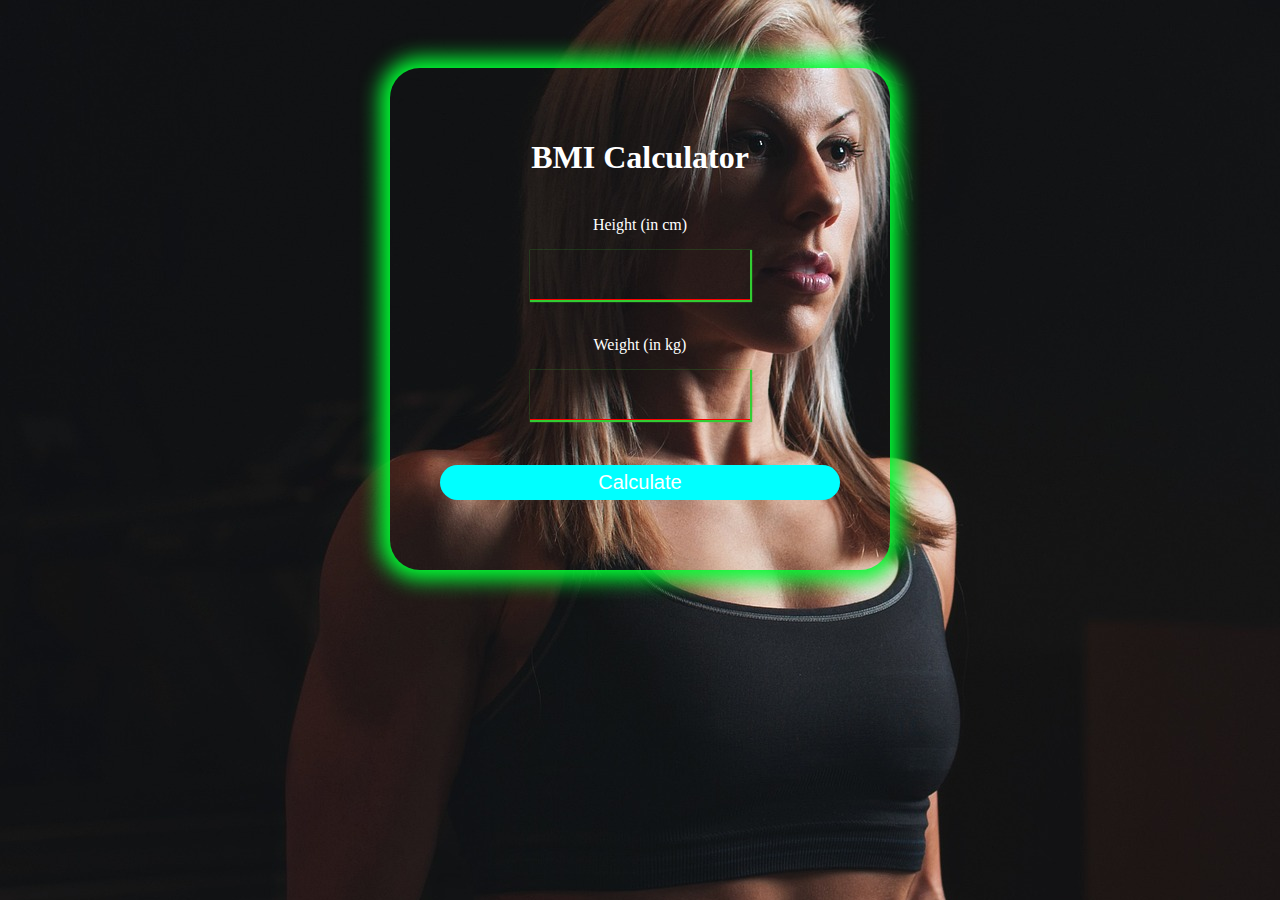
<file: bmi calculator/Bmi.html>
<!DOCTYPE html>
<html lang="en">
    <head>
        <title>BMI Calculator</title>
        <link rel="stylesheet" href="Bmi.css">
        <script src="Bmi.js"></script>
    </head>
    <body>
    <div class="container">
        <h1>BMI Calculator</h1>

        <p>Height (in cm)</p>
        <input type="text" id = "height">

        <p>Weight (in kg)</p>
        <input type="text" id = "weight">

        <button id  = "btn">Calculate</button>

        <div id = "result"></div>

    </div>
</body>
</html>
</file>
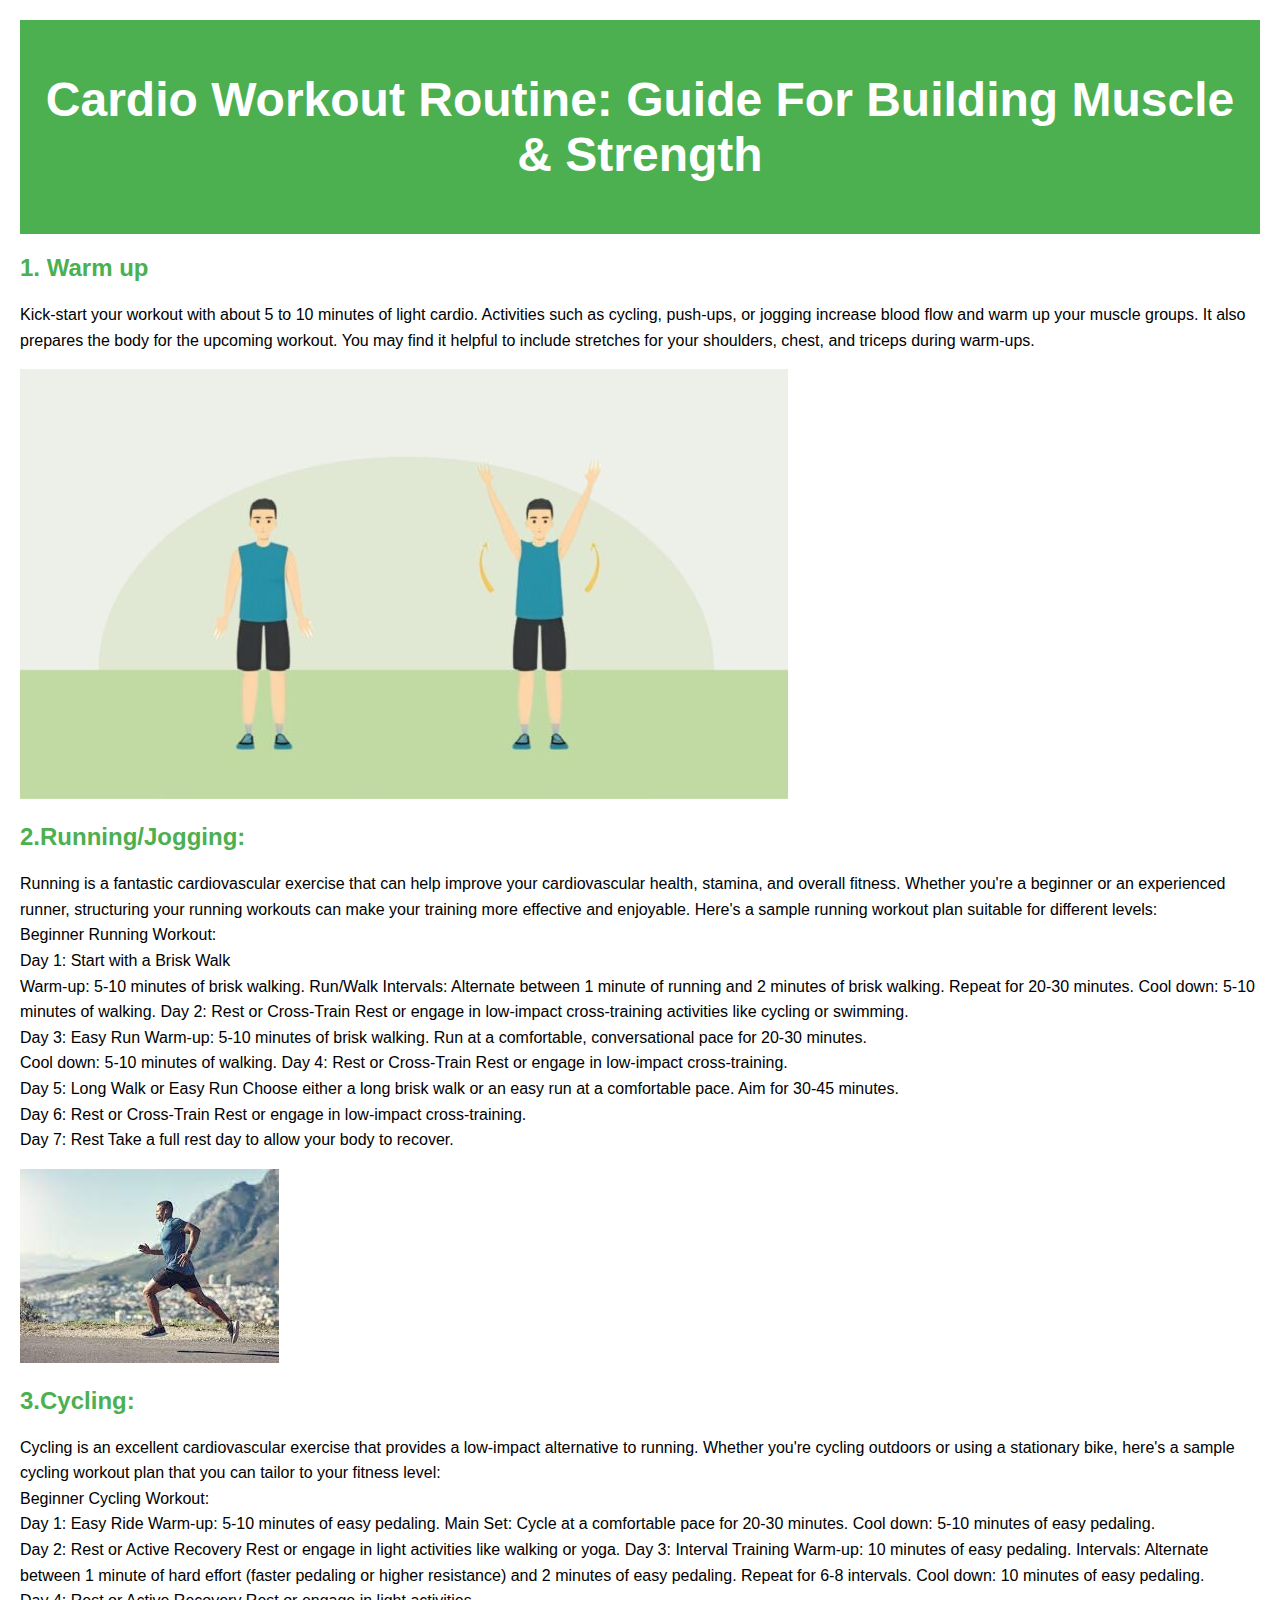
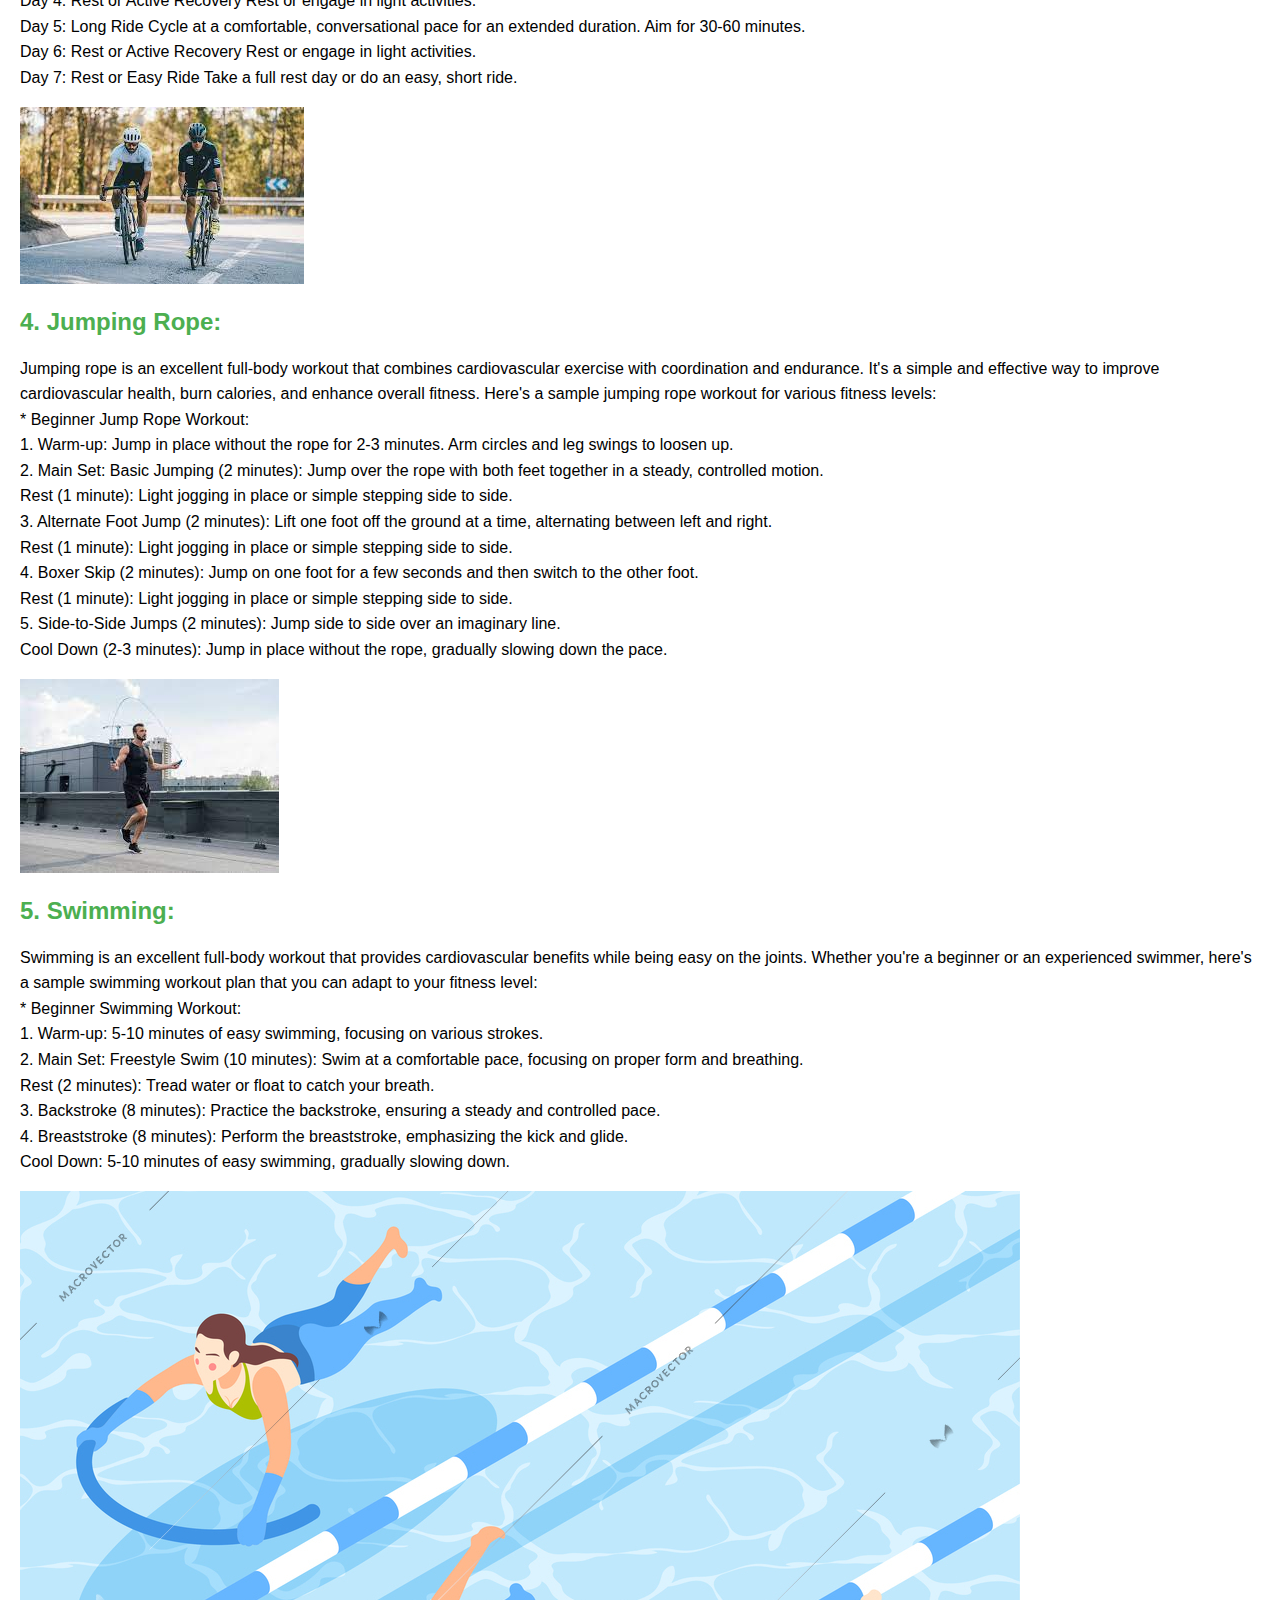
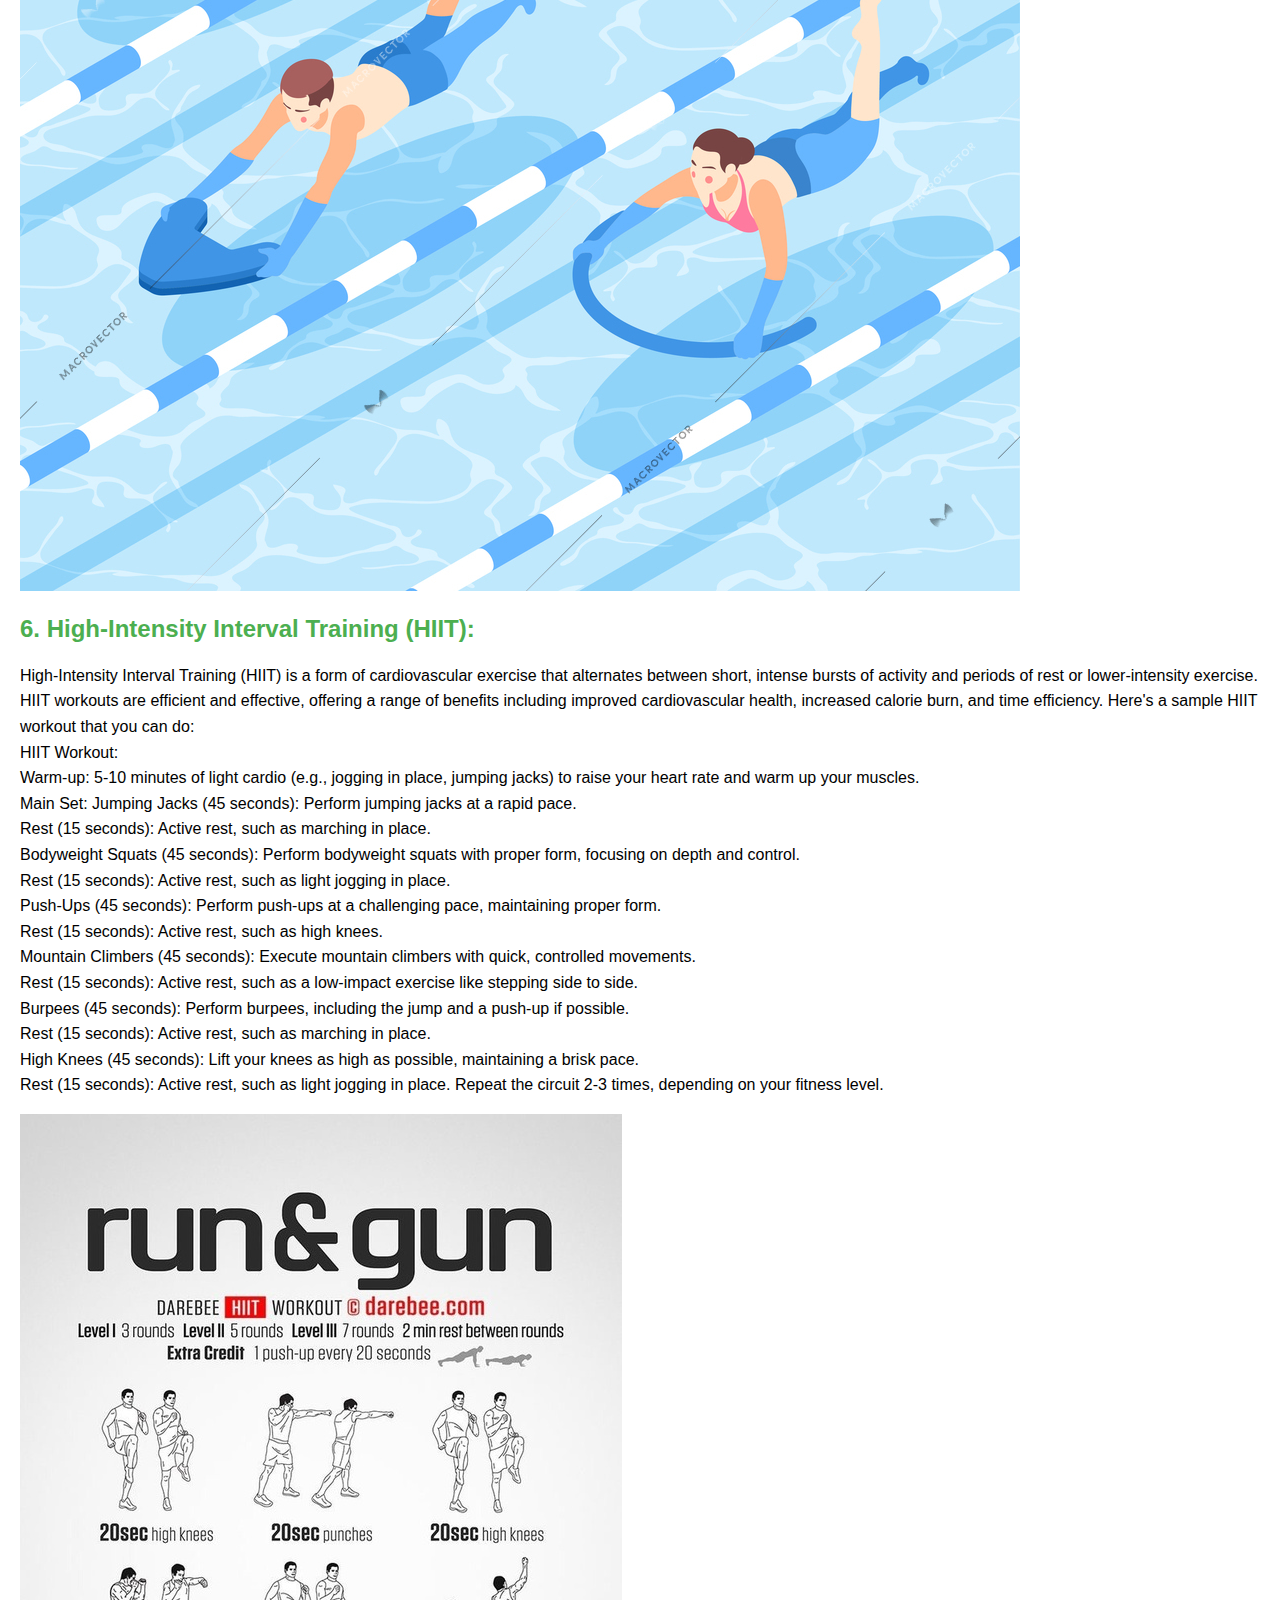
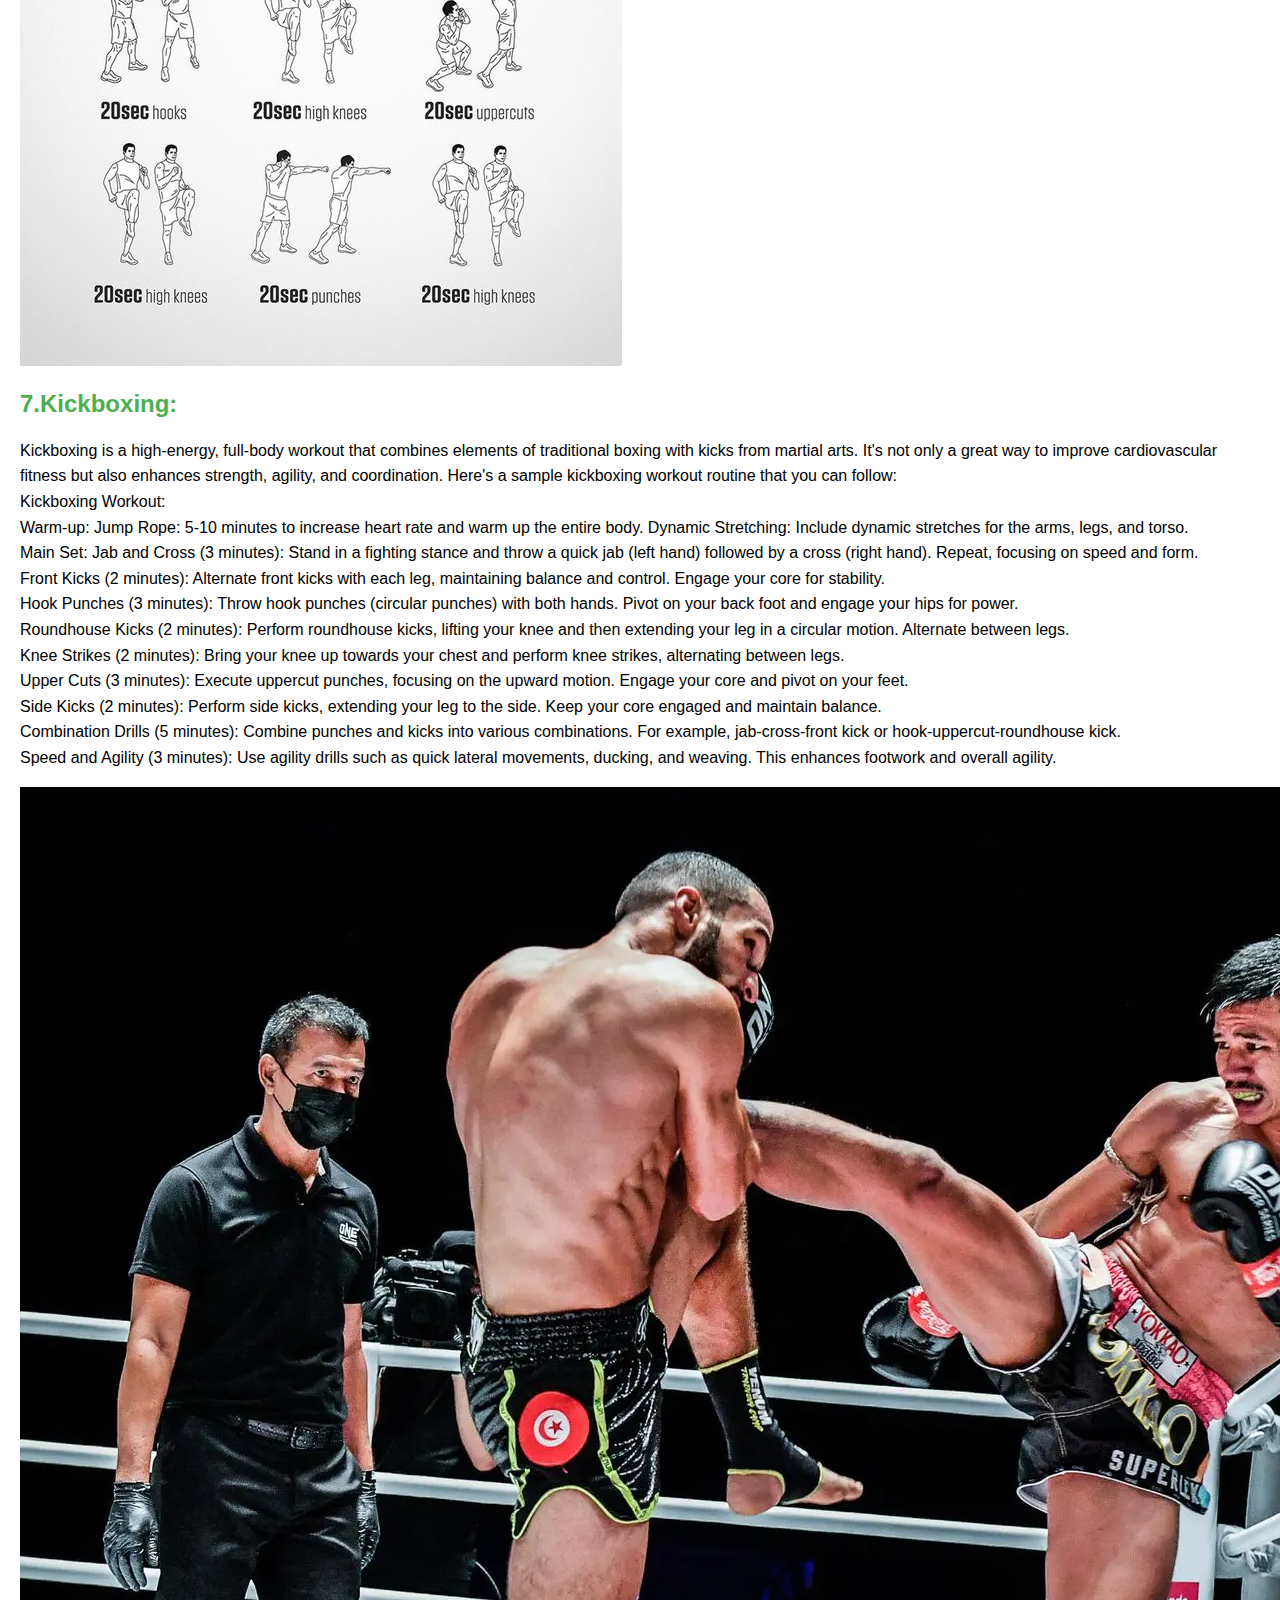
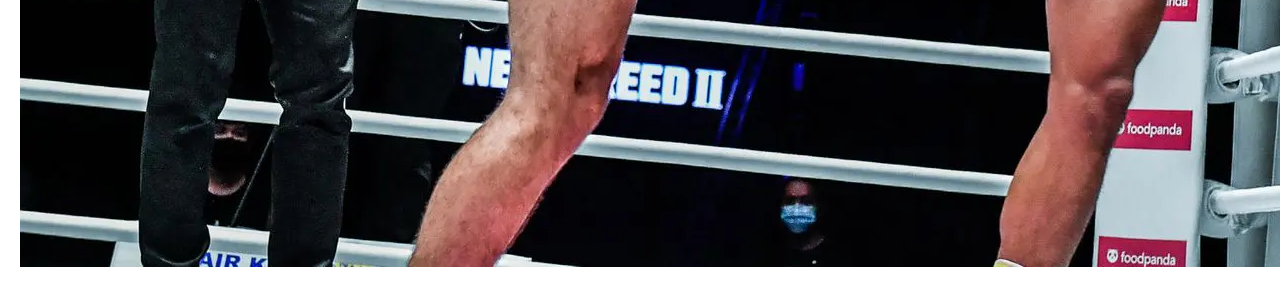
<file: cardio/cardio.html>
<!DOCTYPE html>
<html lang="en">
<head>
    <meta charset="UTF-8">
    <meta name="viewport" content="width=device-width, initial-scale=1.0">
    <title>Push Day Workout Routine: Guide For Building Muscle & Strength</title>
    <style>
        body {
            font-family: Arial, sans-serif;
            margin: 20px;
        }

        header {
            text-align: center;
            padding: 20px;
            background-color: #4CAF50;
            color: white;
            font-size: 24px;
        }

        section {
            margin-bottom: 20px;
        }

        h2 {
            color: #4CAF50;
        }

        p {
            line-height: 1.6;
        }
    </style>
</head>
<body>

    <header>
        <h1>Cardio Workout Routine: Guide For Building Muscle & Strength</h1>
    </header>

    <section>
        <h2>1. Warm up </h2>
        <p>
           
            Kick-start your workout with about 5 to 10 minutes of light cardio. Activities such as cycling, push-ups, or jogging increase blood flow and warm up your muscle groups.

            It also prepares the body for the upcoming workout. You may find it helpful to include stretches for your shoulders, chest, and triceps during warm-ups.


         </p>   
        <img src="Warm-Up-768x430.jpg" alt="">
    </section>

    <section>
        <h2>2.Running/Jogging:</h2>
        <p>
            Running is a fantastic cardiovascular exercise that can help improve your cardiovascular health, stamina, and overall fitness. Whether you're a beginner or an experienced runner, structuring your running workouts can make your training more effective and enjoyable. Here's a sample running workout plan suitable for different levels:<br>

            Beginner Running Workout:<br>
            Day 1: Start with a Brisk Walk<br>
            
            Warm-up: 5-10 minutes of brisk walking.
            Run/Walk Intervals: Alternate between 1 minute of running and 2 minutes of brisk walking. Repeat for 20-30 minutes.
            Cool down: 5-10 minutes of walking.
            Day 2: Rest or Cross-Train
            
            Rest or engage in low-impact cross-training activities like cycling or swimming.<br>
            Day 3: Easy Run
            
            Warm-up: 5-10 minutes of brisk walking.
            Run at a comfortable, conversational pace for 20-30 minutes.<br>
            Cool down: 5-10 minutes of walking.
            Day 4: Rest or Cross-Train
            
            Rest or engage in low-impact cross-training.<br>
            Day 5: Long Walk or Easy Run
            
            Choose either a long brisk walk or an easy run at a comfortable pace. Aim for 30-45 minutes.<br>
            Day 6: Rest or Cross-Train
            
            Rest or engage in low-impact cross-training.<br>
            Day 7: Rest
            
            Take a full rest day to allow your body to recover.<br>
            </p>

        <img src="running.jpg" alt="" >
    </section>

    <section>
        <h2>3.Cycling:</h2>
        <p>
            Cycling is an excellent cardiovascular exercise that provides a low-impact alternative to running. Whether you're cycling outdoors or using a stationary bike, here's a sample cycling workout plan that you can tailor to your fitness level:<br>

Beginner Cycling Workout:<br>
Day 1: Easy Ride

Warm-up: 5-10 minutes of easy pedaling.
Main Set: Cycle at a comfortable pace for 20-30 minutes.
Cool down: 5-10 minutes of easy pedaling.<br>
Day 2: Rest or Active Recovery

Rest or engage in light activities like walking or yoga.
Day 3: Interval Training

Warm-up: 10 minutes of easy pedaling.
Intervals: Alternate between 1 minute of hard effort (faster pedaling or higher resistance) and 2 minutes of easy pedaling. Repeat for 6-8 intervals.
Cool down: 10 minutes of easy pedaling.<br>
Day 4: Rest or Active Recovery

Rest or engage in light activities.<br>
Day 5: Long Ride

Cycle at a comfortable, conversational pace for an extended duration. Aim for 30-60 minutes.<br>
Day 6: Rest or Active Recovery

Rest or engage in light activities.<br>
Day 7: Rest or Easy Ride

Take a full rest day or do an easy, short ride.<br>
        
        </p>

        <img src="cyclling.jpg" alt="" >
    </section>

    <section>
        <h2>4. Jumping Rope:</h2>
        <p>
            Jumping rope is an excellent full-body workout that combines cardiovascular exercise with coordination and endurance. It's a simple and effective way to improve cardiovascular health, burn calories, and enhance overall fitness. Here's a sample jumping rope workout for various fitness levels:<br>

* Beginner Jump Rope Workout:<br>
1. Warm-up:

Jump in place without the rope for 2-3 minutes.
Arm circles and leg swings to loosen up.<br>
2. Main Set:

Basic Jumping (2 minutes):

Jump over the rope with both feet together in a steady, controlled motion.<br>
Rest (1 minute):

Light jogging in place or simple stepping side to side.<br>
3. Alternate Foot Jump (2 minutes):

Lift one foot off the ground at a time, alternating between left and right.<br>
Rest (1 minute):

Light jogging in place or simple stepping side to side.<br>
4. Boxer Skip (2 minutes):

Jump on one foot for a few seconds and then switch to the other foot.<br>
Rest (1 minute):

Light jogging in place or simple stepping side to side.<br>
5. Side-to-Side Jumps (2 minutes):

Jump side to side over an imaginary line.<br>
Cool Down (2-3 minutes):

Jump in place without the rope, gradually slowing down the pace.<br>
        </p>
        <img src="jump rope.jpg"  >
    </section>

    <section>
        <h2>5. Swimming:</h2>
        <p>
            
Swimming is an excellent full-body workout that provides cardiovascular benefits while being easy on the joints. Whether you're a beginner or an experienced swimmer, here's a sample swimming workout plan that you can adapt to your fitness level:<br>

* Beginner Swimming Workout:<br>
1. Warm-up:

5-10 minutes of easy swimming, focusing on various strokes.<br>
2. Main Set:

Freestyle Swim (10 minutes):

Swim at a comfortable pace, focusing on proper form and breathing.<br>
Rest (2 minutes):

Tread water or float to catch your breath.<br>
3. Backstroke (8 minutes):

Practice the backstroke, ensuring a steady and controlled pace.<br>

4. Breaststroke (8 minutes):

Perform the breaststroke, emphasizing the kick and glide.<br>

Cool Down:

5-10 minutes of easy swimming, gradually slowing down.<br>
</p>
        <img src="swimming.jpg" alt="" >
    </section>

    <section>
        <h2>6. High-Intensity Interval Training (HIIT):</h2>
        <p>
            High-Intensity Interval Training (HIIT) is a form of cardiovascular exercise that alternates between short, intense bursts of activity and periods of rest or lower-intensity exercise. HIIT workouts are efficient and effective, offering a range of benefits including improved cardiovascular health, increased calorie burn, and time efficiency. Here's a sample HIIT workout that you can do:<br>

            HIIT Workout:<br>
            Warm-up:
            
            5-10 minutes of light cardio (e.g., jogging in place, jumping jacks) to raise your heart rate and warm up your muscles.<br>
            Main Set:
            
            Jumping Jacks (45 seconds):
            
            Perform jumping jacks at a rapid pace.<br>
            Rest (15 seconds):
            
            Active rest, such as marching in place.<br>
            Bodyweight Squats (45 seconds):
            
            Perform bodyweight squats with proper form, focusing on depth and control.<br>
            Rest (15 seconds):
            
            Active rest, such as light jogging in place.<br>
            Push-Ups (45 seconds):
            
            Perform push-ups at a challenging pace, maintaining proper form.<br>
            Rest (15 seconds):
            
            Active rest, such as high knees.<br>
            Mountain Climbers (45 seconds):
            
            Execute mountain climbers with quick, controlled movements.<br>
            Rest (15 seconds):
            
            Active rest, such as a low-impact exercise like stepping side to side.<br>
            Burpees (45 seconds):
            
            Perform burpees, including the jump and a push-up if possible.<br>
            Rest (15 seconds):
            
            Active rest, such as marching in place.<br>
            High Knees (45 seconds):
            
            Lift your knees as high as possible, maintaining a brisk pace.<br>
            Rest (15 seconds):
            
            Active rest, such as light jogging in place.
            Repeat the circuit 2-3 times, depending on your fitness level.</p>
        <img src="hiit.jpg" alt="" >
    </section>

    <section>
        <h2>7.Kickboxing:</h2>
        <p>
            Kickboxing is a high-energy, full-body workout that combines elements of traditional boxing with kicks from martial arts. It's not only a great way to improve cardiovascular fitness but also enhances strength, agility, and coordination. Here's a sample kickboxing workout routine that you can follow:<br>

            Kickboxing Workout:<br>
            Warm-up:
            
            Jump Rope: 5-10 minutes to increase heart rate and warm up the entire body.
            Dynamic Stretching: Include dynamic stretches for the arms, legs, and torso.<br>
            Main Set:
            
            Jab and Cross (3 minutes):
            
            Stand in a fighting stance and throw a quick jab (left hand) followed by a cross (right hand). Repeat, focusing on speed and form.<br>
            Front Kicks (2 minutes):
            
            Alternate front kicks with each leg, maintaining balance and control. Engage your core for stability.<br>
            Hook Punches (3 minutes):
            
            Throw hook punches (circular punches) with both hands. Pivot on your back foot and engage your hips for power.<br>
            Roundhouse Kicks (2 minutes):
            
            Perform roundhouse kicks, lifting your knee and then extending your leg in a circular motion. Alternate between legs.<br>
            Knee Strikes (2 minutes):
            
            Bring your knee up towards your chest and perform knee strikes, alternating between legs.<br>
            Upper Cuts (3 minutes):
            
            Execute uppercut punches, focusing on the upward motion. Engage your core and pivot on your feet.<br>
            Side Kicks (2 minutes):
            
            Perform side kicks, extending your leg to the side. Keep your core engaged and maintain balance.<br>
            Combination Drills (5 minutes):
            
            Combine punches and kicks into various combinations. For example, jab-cross-front kick or hook-uppercut-roundhouse kick.<br>
            Speed and Agility (3 minutes):
            
            Use agility drills such as quick lateral movements, ducking, and weaving. This enhances footwork and overall agility.</p>
        <img src="kick boxing.webp" alt="">
    </section>

</body>
</html>
</file>
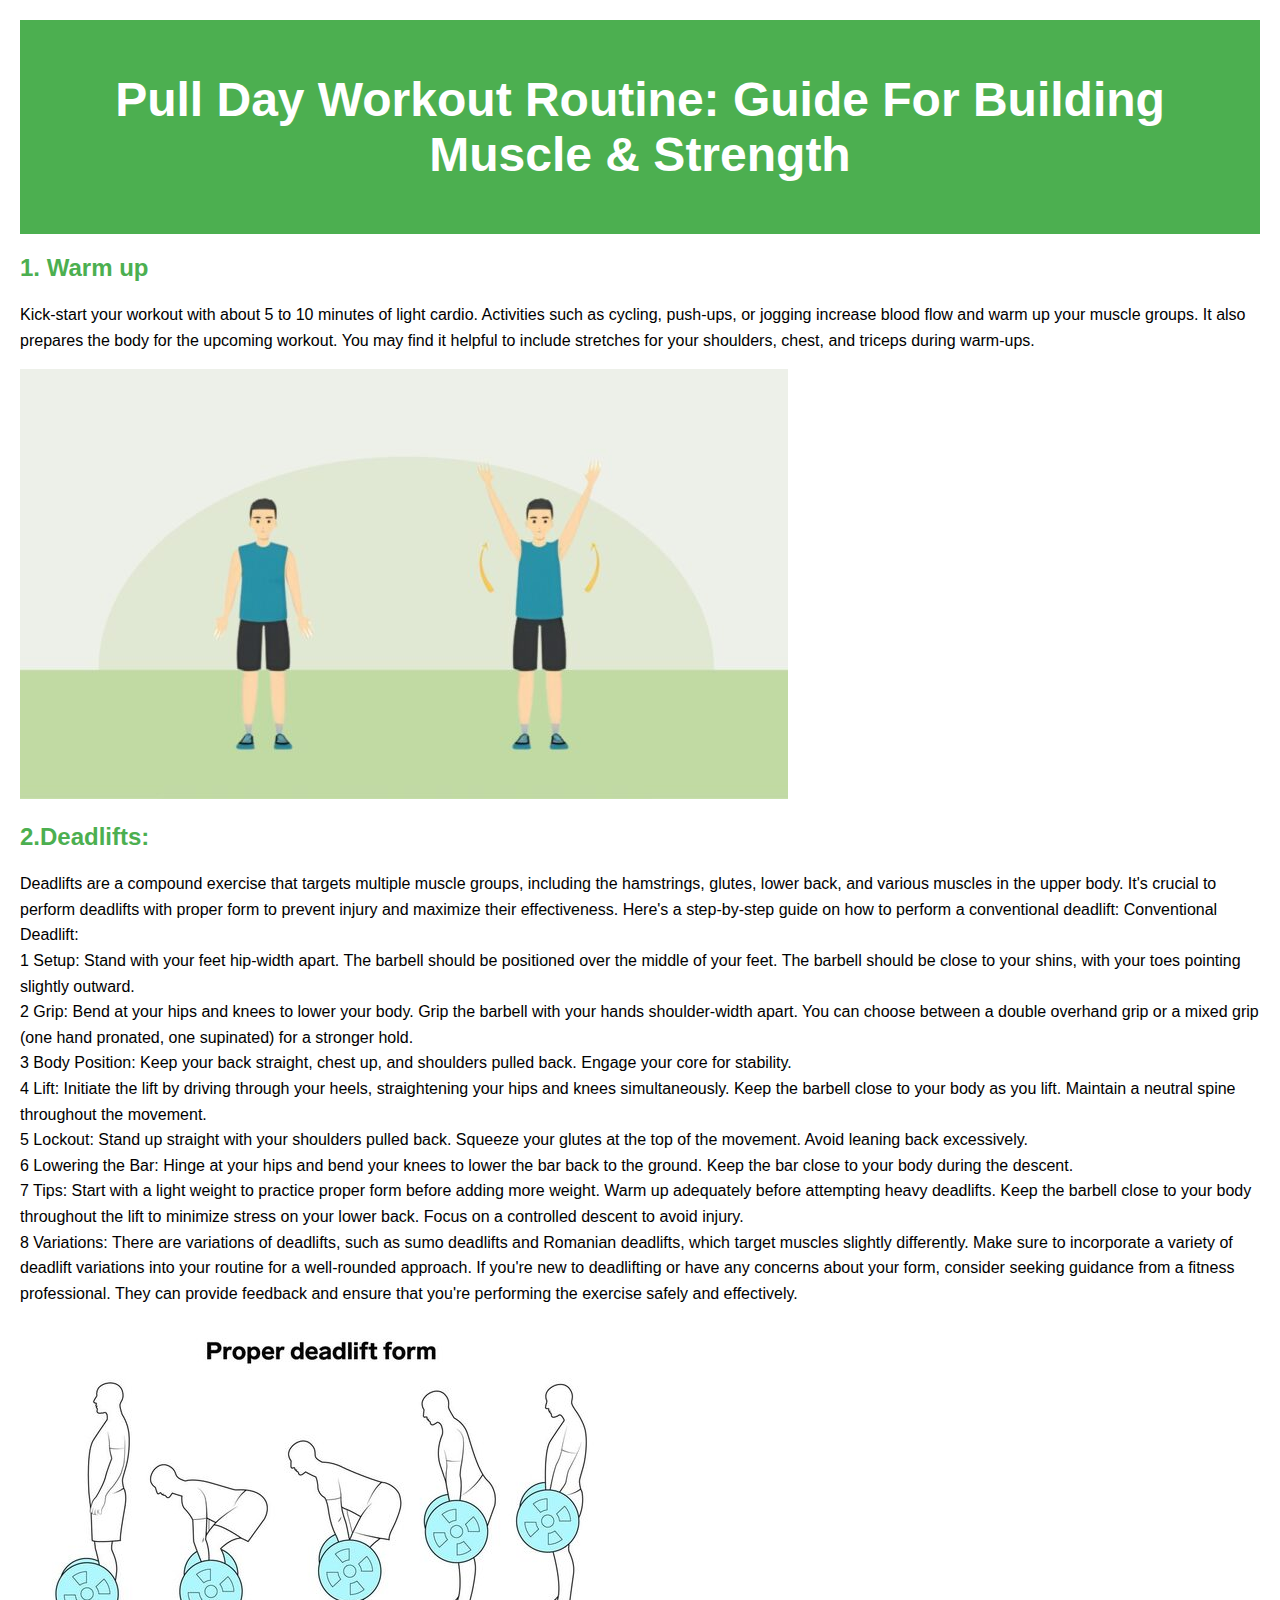
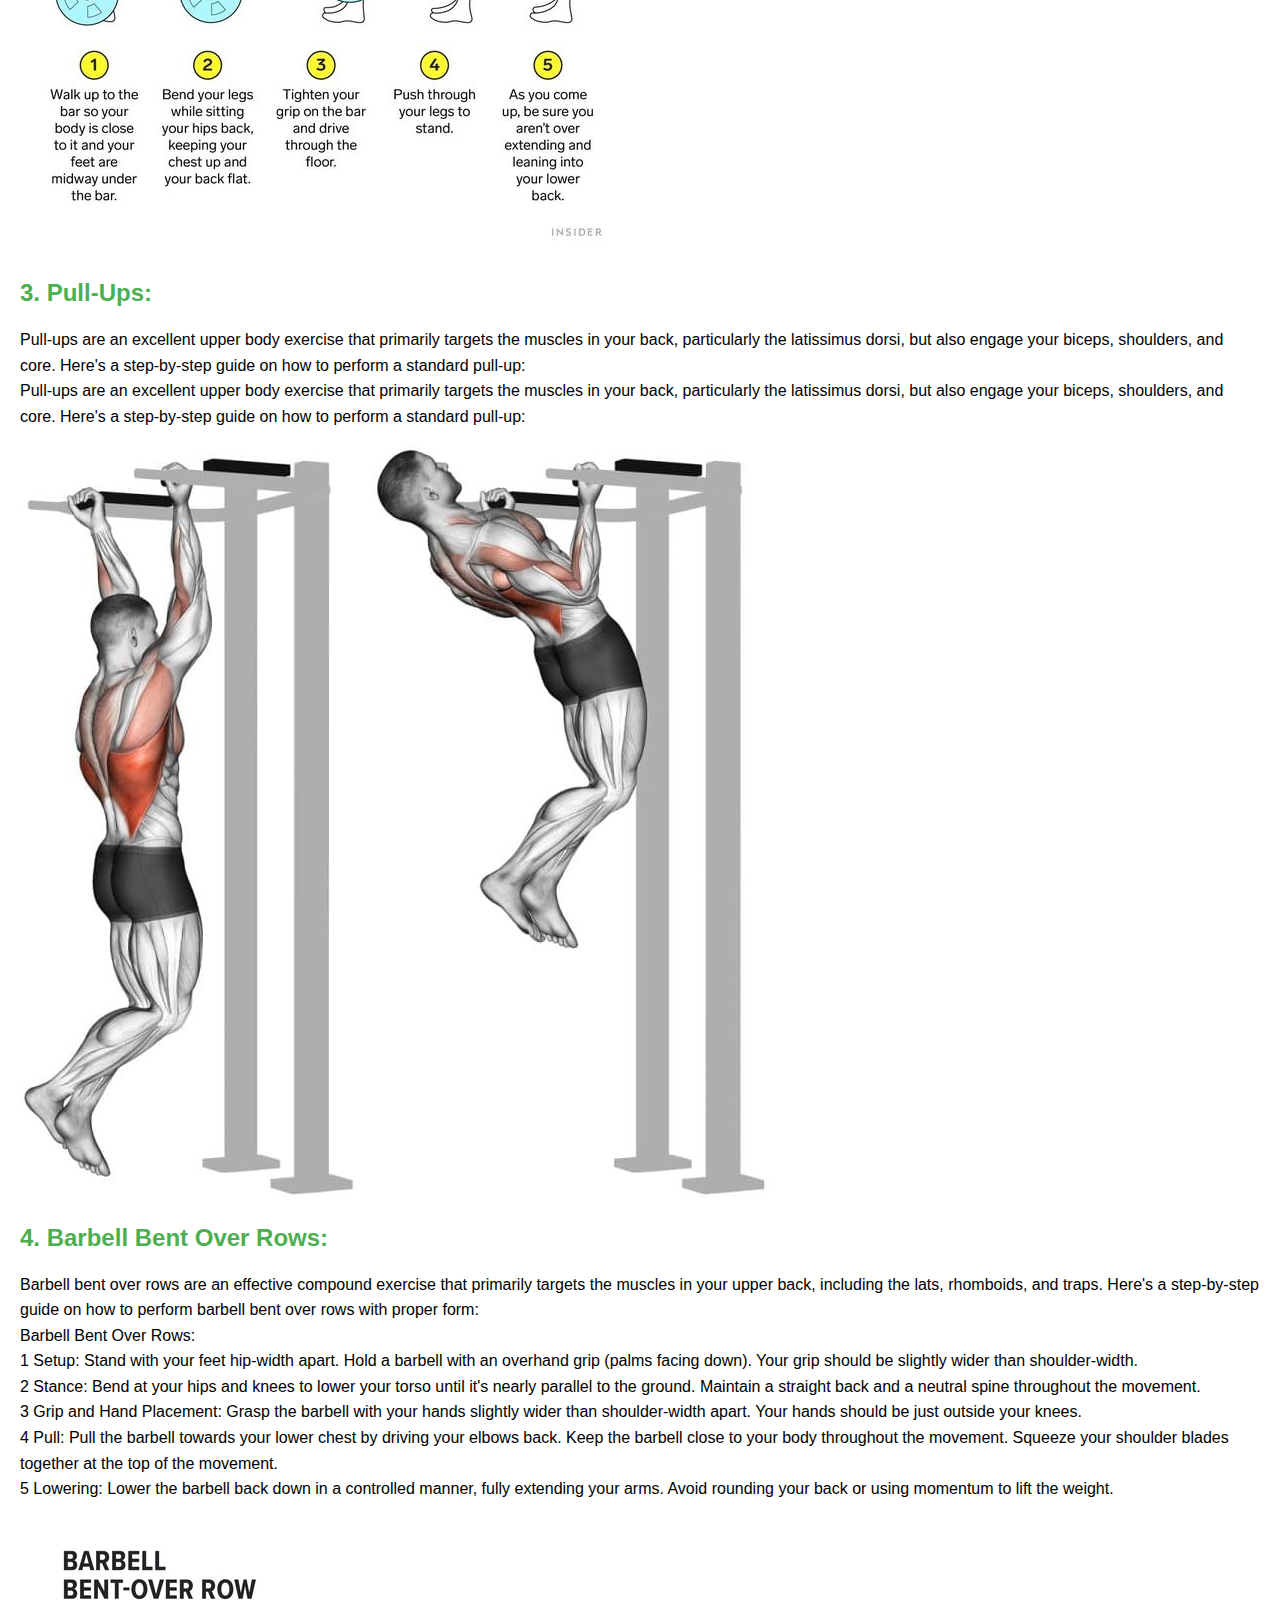
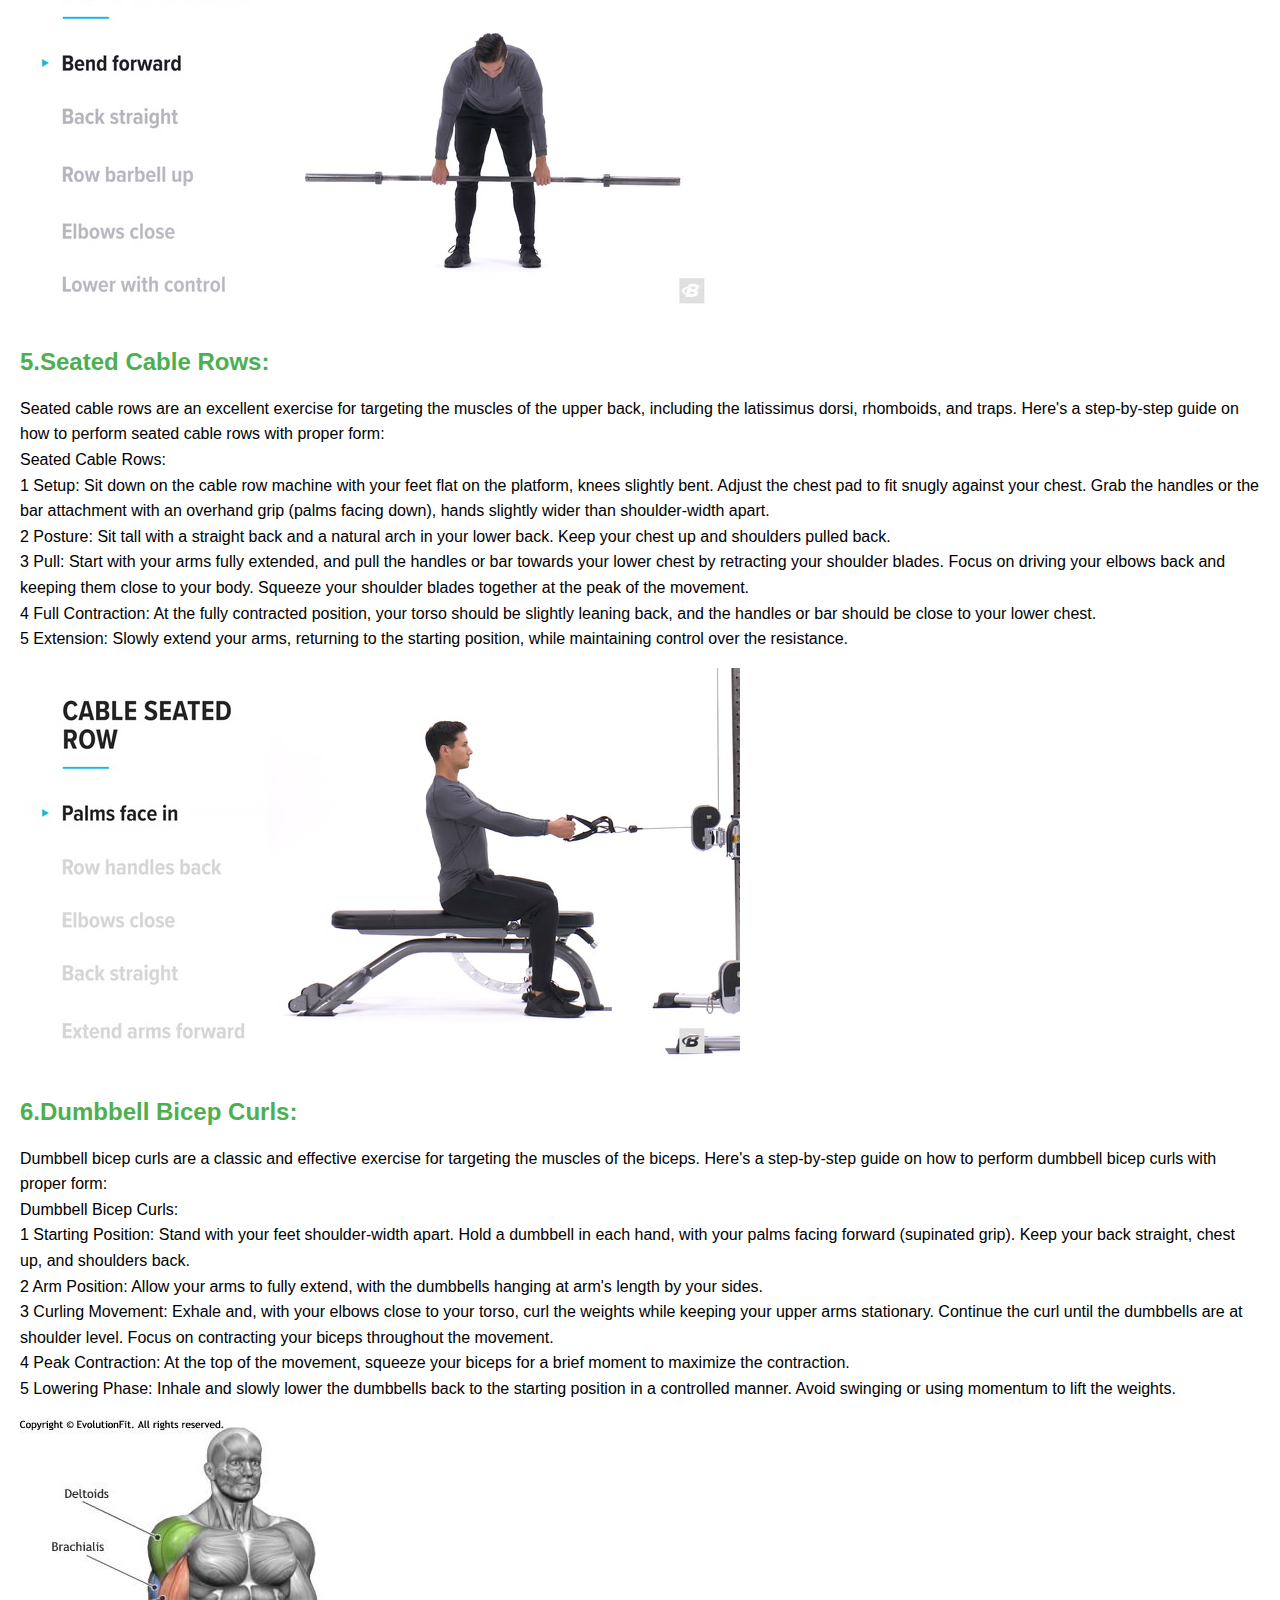
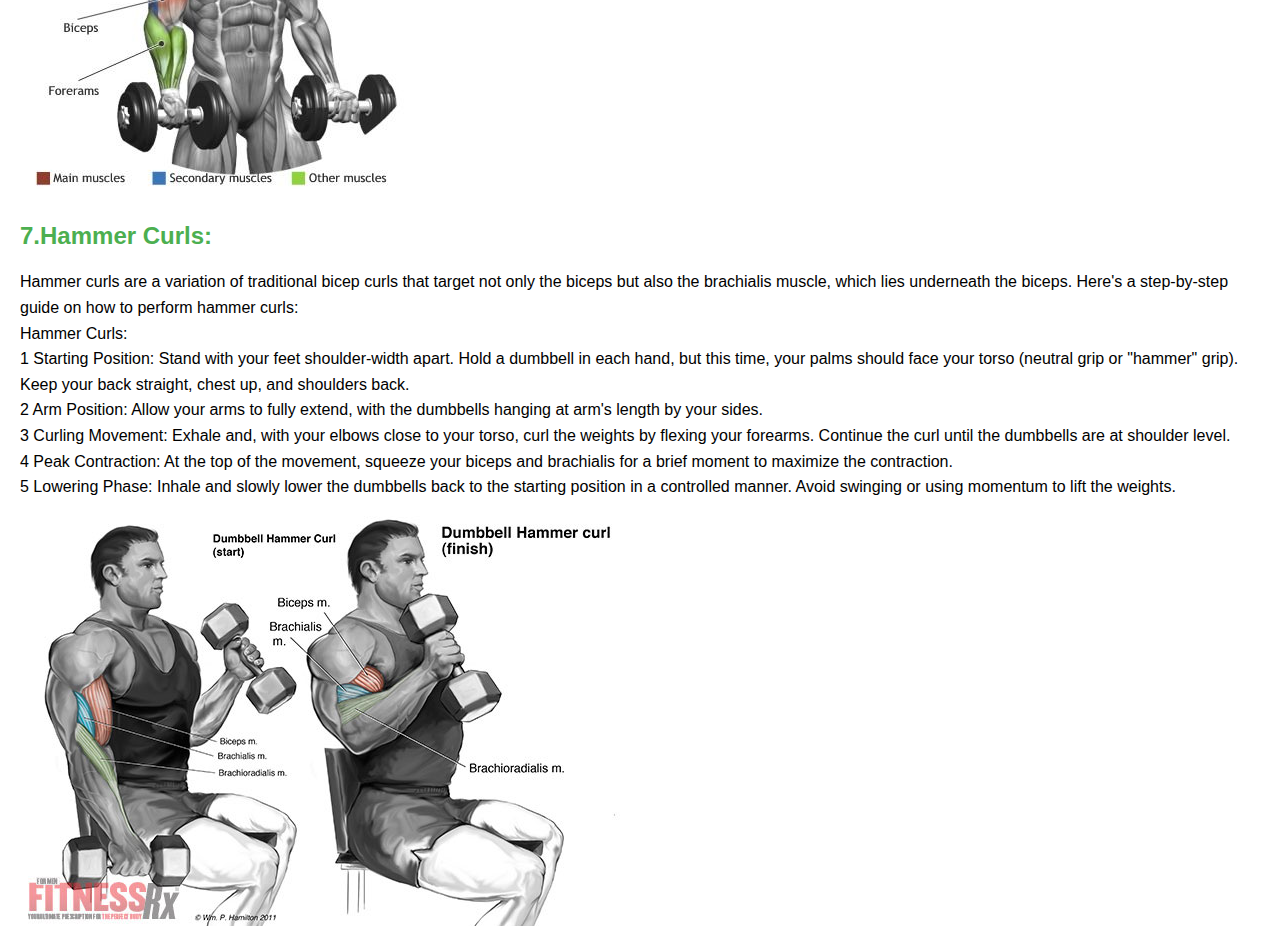
<file: pull workout/pull.html>
<!DOCTYPE html>
<html lang="en">
<head>
    <meta charset="UTF-8">
    <meta name="viewport" content="width=device-width, initial-scale=1.0">
    <title>Push Day Workout Routine: Guide For Building Muscle & Strength</title>
    <style>
        body {
            font-family: Arial, sans-serif;
            margin: 20px;
        }

        header {
            text-align: center;
            padding: 20px;
            background-color: #4CAF50;
            color: white;
            font-size: 24px;
        }

        section {
            margin-bottom: 20px;
        }

        h2 {
            color: #4CAF50;
        }

        p {
            line-height: 1.6;
        }
    </style>
</head>
<body>

    <header>
        <h1>Pull Day Workout Routine: Guide For Building Muscle & Strength</h1>
    </header>

    <section>
        <h2>1. Warm up </h2>
        <p>
            Kick-start your workout with about 5 to 10 minutes of light cardio. Activities such as cycling, push-ups, or jogging increase blood flow and warm up your muscle groups.

            It also prepares the body for the upcoming workout. You may find it helpful to include stretches for your shoulders, chest, and triceps during warm-ups.

         </p>   
        <img src="Warm-Up-768x430.jpg" >
    </section>

    <section>
        <h2>2.Deadlifts: </h2>
        <p>
           
Deadlifts are a compound exercise that targets multiple muscle groups, including the hamstrings, glutes, lower back, and various muscles in the upper body. It's crucial to perform deadlifts with proper form to prevent injury and maximize their effectiveness. Here's a step-by-step guide on how to perform a conventional deadlift:

Conventional Deadlift:<br>

 1 Setup:

Stand with your feet hip-width apart. The barbell should be positioned over the middle of your feet.
The barbell should be close to your shins, with your toes pointing slightly outward.<br>
2 Grip:

Bend at your hips and knees to lower your body.
Grip the barbell with your hands shoulder-width apart. You can choose between a double overhand grip or a mixed grip (one hand pronated, one supinated) for a stronger hold.<br>
3 Body Position:

Keep your back straight, chest up, and shoulders pulled back.
Engage your core for stability.<br>
4 Lift:

Initiate the lift by driving through your heels, straightening your hips and knees simultaneously.
Keep the barbell close to your body as you lift.
Maintain a neutral spine throughout the movement.<br>
5 Lockout:

Stand up straight with your shoulders pulled back.
Squeeze your glutes at the top of the movement.
Avoid leaning back excessively.<br>
6 Lowering the Bar:

Hinge at your hips and bend your knees to lower the bar back to the ground.
Keep the bar close to your body during the descent.<br>
7 Tips:

Start with a light weight to practice proper form before adding more weight.
Warm up adequately before attempting heavy deadlifts.
Keep the barbell close to your body throughout the lift to minimize stress on your lower back.
Focus on a controlled descent to avoid injury.<br>
8 Variations:
There are variations of deadlifts, such as sumo deadlifts and Romanian deadlifts, which target muscles slightly differently. Make sure to incorporate a variety of deadlift variations into your routine for a well-rounded approach.

If you're new to deadlifting or have any concerns about your form, consider seeking guidance from a fitness professional. They can provide feedback and ensure that you're performing the exercise safely and effectively.<br>





 
            </p>

        <img src="dead lift.jpg" alt="" >
    </section>

    <section>
        <h2>3. Pull-Ups: </h2>
        <p>
            
Pull-ups are an excellent upper body exercise that primarily targets the muscles in your back, particularly the latissimus dorsi, but also engage your biceps, shoulders, and core. Here's a step-by-step guide on how to perform a standard pull-up:<br>
       
Pull-ups are an excellent upper body exercise that primarily targets the muscles in your back, particularly the latissimus dorsi, but also engage your biceps, shoulders, and core. Here's a step-by-step guide on how to perform a standard pull-up:
</p>
        <img src="pullups.jpg" alt="" >
    </section>

    <section>
        <h2>4. Barbell Bent Over Rows:</h2>
        <p>
            Barbell bent over rows are an effective compound exercise that primarily targets the muscles in your upper back, including the lats, rhomboids, and traps. Here's a step-by-step guide on how to perform barbell bent over rows with proper form:<br>
            Barbell Bent Over Rows:<br>

            1 Setup:
            
            Stand with your feet hip-width apart.
            Hold a barbell with an overhand grip (palms facing down).
            Your grip should be slightly wider than shoulder-width.<br>
            2 Stance:
            
            Bend at your hips and knees to lower your torso until it's nearly parallel to the ground.
            Maintain a straight back and a neutral spine throughout the movement.<br>
            3 Grip and Hand Placement:
            
            Grasp the barbell with your hands slightly wider than shoulder-width apart.
            Your hands should be just outside your knees.<br>
            4 Pull:
            
            Pull the barbell towards your lower chest by driving your elbows back.
            Keep the barbell close to your body throughout the movement.
            Squeeze your shoulder blades together at the top of the movement.<br>
            5 Lowering:
            
            Lower the barbell back down in a controlled manner, fully extending your arms.
            Avoid rounding your back or using momentum to lift the weight.<br>
         </p>   
        <img src="barbell bent-over row.jpg"  >
    </section>

    <section>
        <h2>5.Seated Cable Rows: </h2>
        <p>
            Seated cable rows are an excellent exercise for targeting the muscles of the upper back, including the latissimus dorsi, rhomboids, and traps. Here's a step-by-step guide on how to perform seated cable rows with proper form:<br>
            Seated Cable Rows:<br>

1 Setup:

Sit down on the cable row machine with your feet flat on the platform, knees slightly bent.
Adjust the chest pad to fit snugly against your chest.
Grab the handles or the bar attachment with an overhand grip (palms facing down), hands slightly wider than shoulder-width apart.<br>
2 Posture:

Sit tall with a straight back and a natural arch in your lower back.
Keep your chest up and shoulders pulled back.<br>
3 Pull:

Start with your arms fully extended, and pull the handles or bar towards your lower chest by retracting your shoulder blades.
Focus on driving your elbows back and keeping them close to your body.
Squeeze your shoulder blades together at the peak of the movement.<br>
4 Full Contraction:

At the fully contracted position, your torso should be slightly leaning back, and the handles or bar should be close to your lower chest.<br>
5 Extension:

Slowly extend your arms, returning to the starting position, while maintaining control over the resistance.<br>
         </p>   
        <img src="cable seated row.jpg" alt="" >
    </section>

    <section>
        <h2>6.Dumbbell Bicep Curls:</h2>
        <p>
            Dumbbell bicep curls are a classic and effective exercise for targeting the muscles of the biceps. Here's a step-by-step guide on how to perform dumbbell bicep curls with proper form:<br>

Dumbbell Bicep Curls:<br>

1 Starting Position:

Stand with your feet shoulder-width apart.
Hold a dumbbell in each hand, with your palms facing forward (supinated grip).
Keep your back straight, chest up, and shoulders back.<br>
2 Arm Position:

Allow your arms to fully extend, with the dumbbells hanging at arm's length by your sides.<br>
3 Curling Movement:

Exhale and, with your elbows close to your torso, curl the weights while keeping your upper arms stationary.
Continue the curl until the dumbbells are at shoulder level. Focus on contracting your biceps throughout the movement.<br>
4 Peak Contraction:

At the top of the movement, squeeze your biceps for a brief moment to maximize the contraction.<br>
5 Lowering Phase:

Inhale and slowly lower the dumbbells back to the starting position in a controlled manner.
Avoid swinging or using momentum to lift the weights.<br>
            
        </p>
        <img src="dumbell bicep curl.jpg" alt="" >
    </section>

    <section>
        <h2>7.Hammer Curls:</h2>
        <p>
            Hammer curls are a variation of traditional bicep curls that target not only the biceps but also the brachialis muscle, which lies underneath the biceps. Here's a step-by-step guide on how to perform hammer curls:<br>

Hammer Curls:<br>

1 Starting Position:

Stand with your feet shoulder-width apart.
Hold a dumbbell in each hand, but this time, your palms should face your torso (neutral grip or "hammer" grip).
Keep your back straight, chest up, and shoulders back.<br>
2 Arm Position:

Allow your arms to fully extend, with the dumbbells hanging at arm's length by your sides.<br>
3 Curling Movement:

Exhale and, with your elbows close to your torso, curl the weights by flexing your forearms.
Continue the curl until the dumbbells are at shoulder level.<br>
4 Peak Contraction:

At the top of the movement, squeeze your biceps and brachialis for a brief moment to maximize the contraction.<br>
5 Lowering Phase:

Inhale and slowly lower the dumbbells back to the starting position in a controlled manner.
Avoid swinging or using momentum to lift the weights.<br>
            
        </p>
        <img src="hammercurl.jpg" alt="">
    </section>

</body>
</html>
</file>
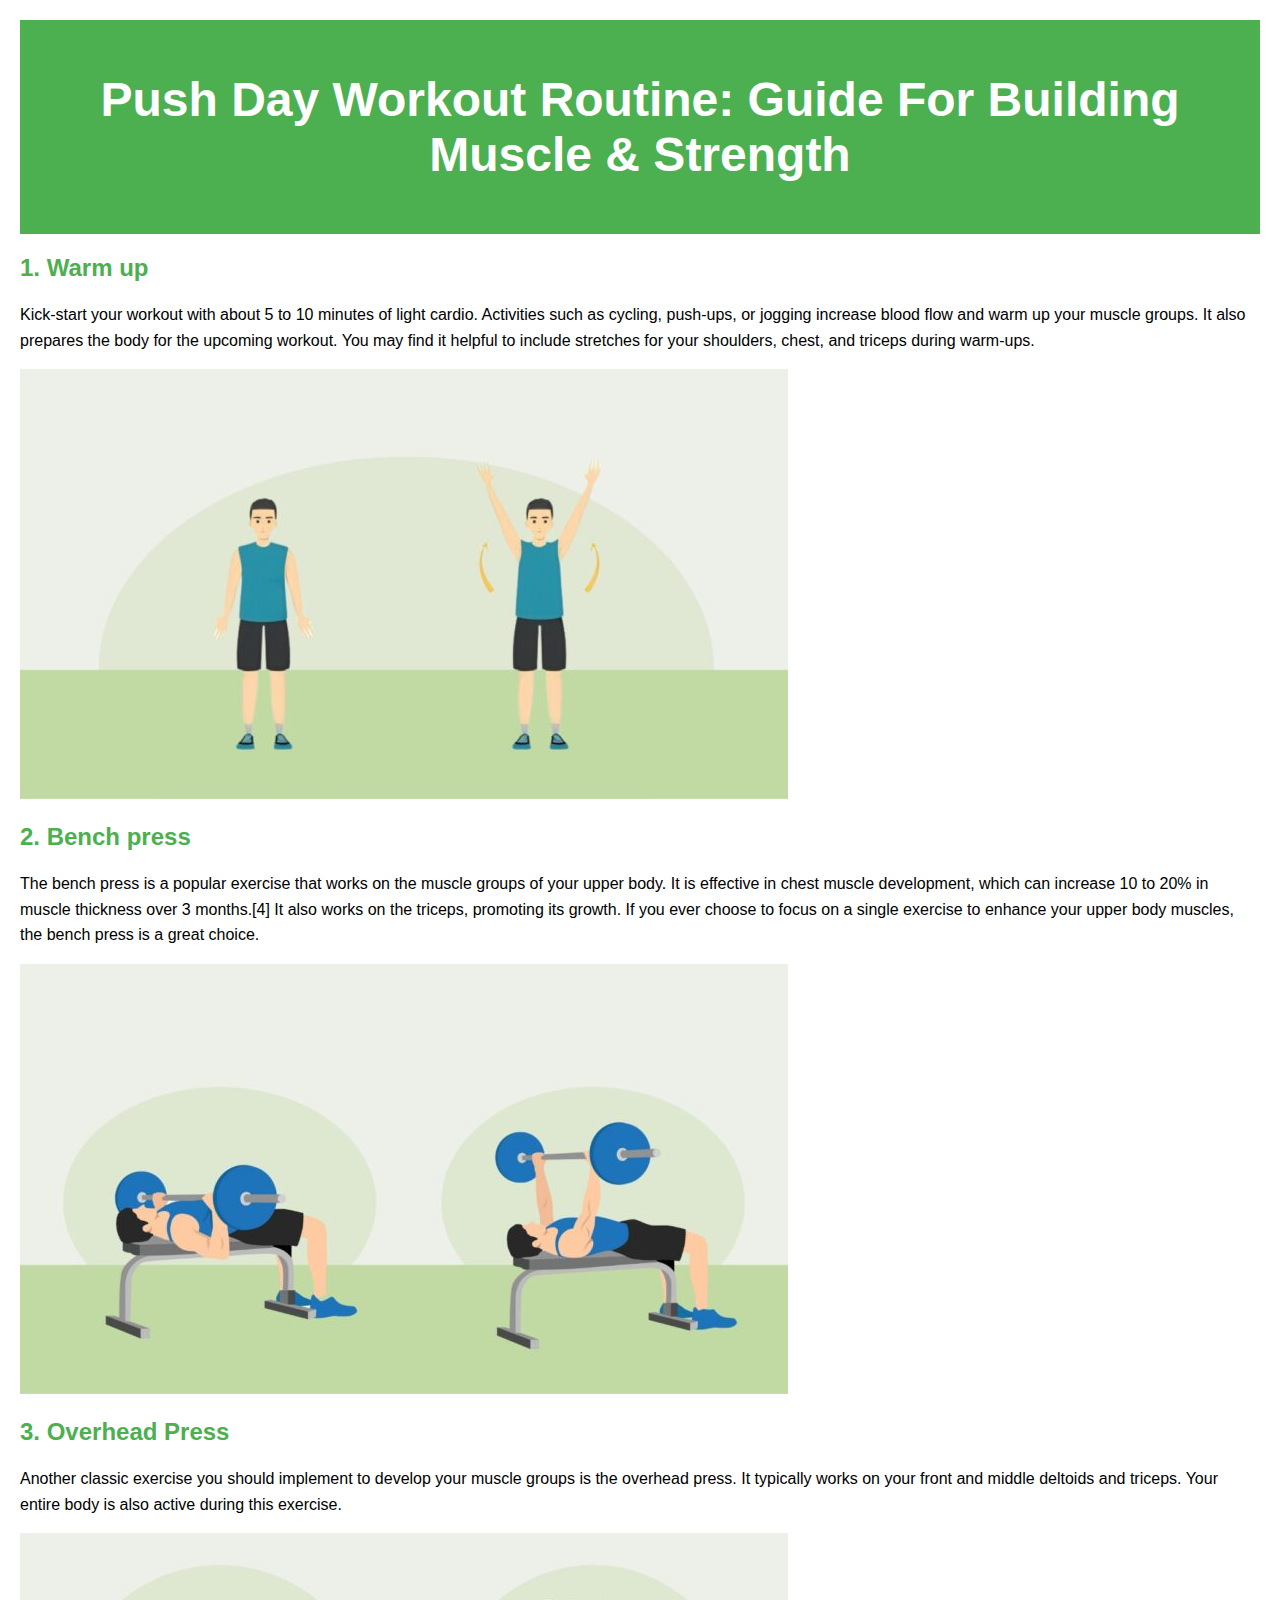
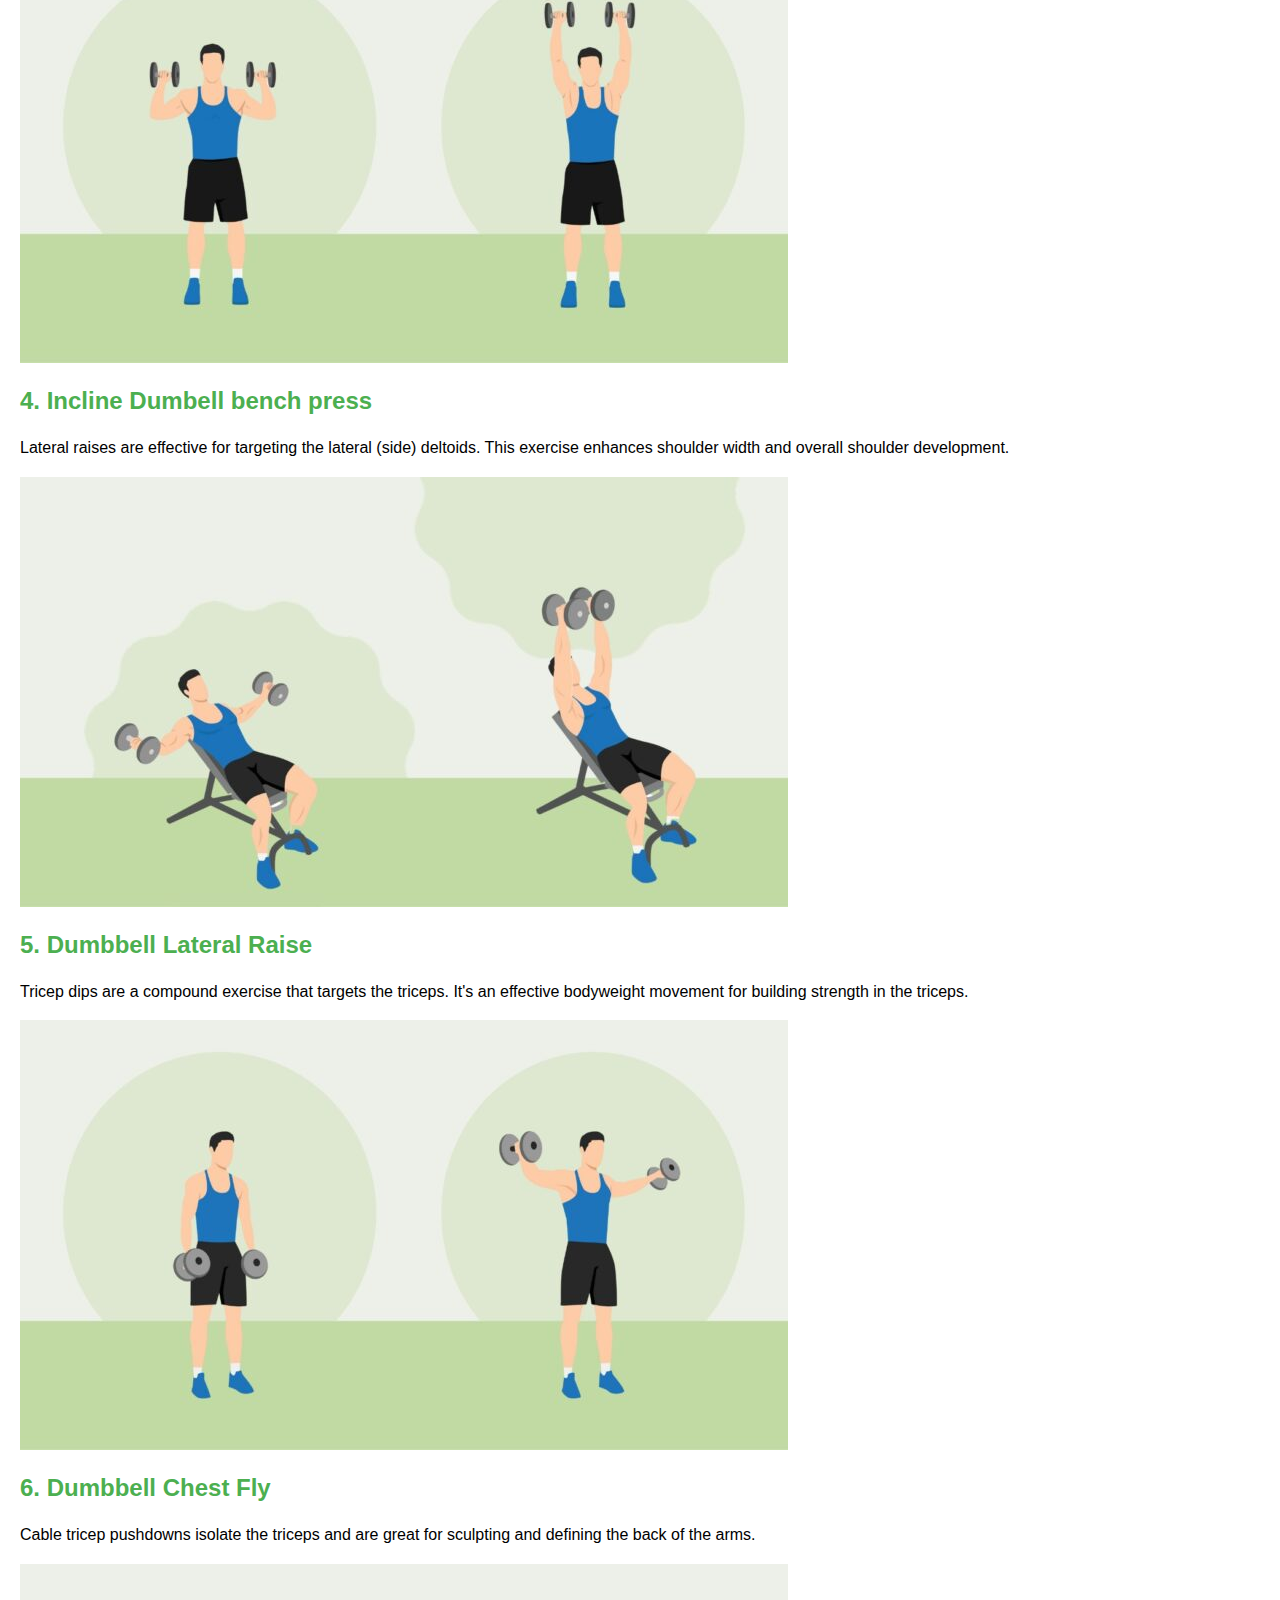
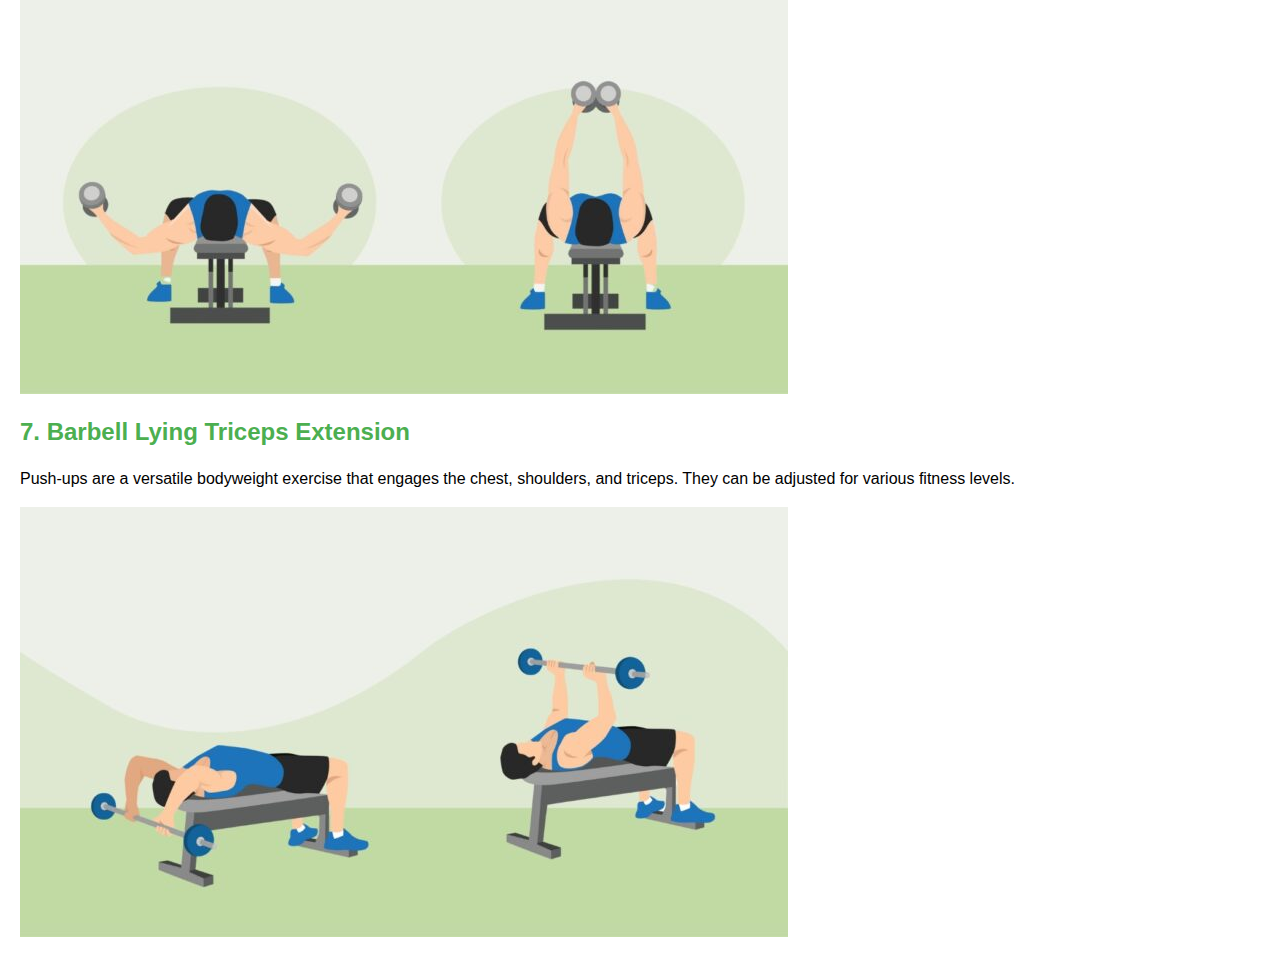
<file: push workouts/push.html>
<!DOCTYPE html>
<html lang="en">
<head>
    <meta charset="UTF-8">
    <meta name="viewport" content="width=device-width, initial-scale=1.0">
    <title>Push Day Workout Routine: Guide For Building Muscle & Strength</title>
    <style>
        body {
            font-family: Arial, sans-serif;
            margin: 20px;
        }

        header {
            text-align: center;
            padding: 20px;
            background-color: #4CAF50;
            color: white;
            font-size: 24px;
        }

        section {
            margin-bottom: 20px;
        }

        h2 {
            color: #4CAF50;
        }

        p {
            line-height: 1.6;
        }
    </style>
</head>
<body>

    <header>
        <h1>Push Day Workout Routine: Guide For Building Muscle & Strength</h1>
    </header>

    <section>
        <h2>1. Warm up </h2>
        <p>
            Kick-start your workout with about 5 to 10 minutes of light cardio. Activities such as cycling, push-ups, or jogging increase blood flow and warm up your muscle groups.

            It also prepares the body for the upcoming workout. You may find it helpful to include stretches for your shoulders, chest, and triceps during warm-ups.



         </p>   
        <img src="Warm-Up-768x430.jpg" alt="">
    </section>

    <section>
        <h2>2. Bench press</h2>
        <p>
            The bench press is a popular exercise that works on the muscle groups of your upper body. It is effective in chest muscle development, which can increase 10 to 20% in muscle thickness over 3 months.[4]

It also works on the triceps, promoting its growth. If you ever choose to focus on a single exercise to enhance your upper body muscles, the bench press is a great choice.

            </p>

        <img src="Bench-Press-768x430.jpg" alt="" >
    </section>

    <section>
        <h2>3. Overhead Press</h2>
        <p>
            Another classic exercise you should implement to develop your muscle groups is the overhead press.

             It typically works on your front and middle deltoids and triceps. Your entire body is also active during this exercise.
            </p>

        <img src="Overhead-Press-768x430.jpg" alt="" >
    </section>

    <section>
        <h2>4. Incline Dumbell bench press</h2>
        <p>
            Lateral raises are effective for targeting the lateral (side) deltoids. This exercise enhances shoulder width and overall shoulder development.
        </p>
        <img src="Incline-Dumbbell-Bench-Press-1-768x430.jpg"  >
    </section>

    <section>
        <h2>5. Dumbbell Lateral Raise</h2>
        <p>
            Tricep dips are a compound exercise that targets the triceps. It's an effective bodyweight movement for building strength in the triceps.
        </p>
        <img src="Dumbbell-Lateral-Raise-768x430.jpg" alt="" >
    </section>

    <section>
        <h2>6.  Dumbbell Chest Fly</h2>
        <p>
            Cable tricep pushdowns isolate the triceps and are great for sculpting and defining the back of the arms.
        </p>
        <img src="Dumbbell-Chest-Fly-768x430.jpg" alt="" >
    </section>

    <section>
        <h2>7. Barbell Lying Triceps Extension</h2>
        <p>
            Push-ups are a versatile bodyweight exercise that engages the chest, shoulders, and triceps. They can be adjusted for various fitness levels.
        </p>
        <img src="Barbell-Lying-Triceps-Extension-768x430.jpg" alt="">
    </section>

</body>
</html>
</file>
<file: bmi calculator/Bmi.css>
body{
    display: flex;
    justify-content: center;
    background-image: url("bg.jpg");
    
}
*{
    color: white;
}

.container{
    margin-top: 60px;
    width: 400px;
    box-shadow: 0px 0px 20px 10px #00ff33;
    padding: 50px;
    border-radius: 30px;
    text-align: center;
}

h1{
    margin-bottom: 40px;
}

input{
    border: none;
    border-bottom: 1px solid red ;
    width: 50%;
    margin-bottom: 20px;
    outline: none;
    padding: 10px;
    text-align: center;
    font-size: 25px;
    color: yellow;
    box-shadow: 1px 1px 1px 1px limegreen;
    background: none;

}

button{
    width: 100%;
    height: 35px;
    margin-top: 25px;
    border-radius: 20px;
    border: none;
    background-color: aqua;
    color: white;
    font-size: 20px;

}

#result{
    margin-top: 20px;
    font-size: 25px;
}
</file>
